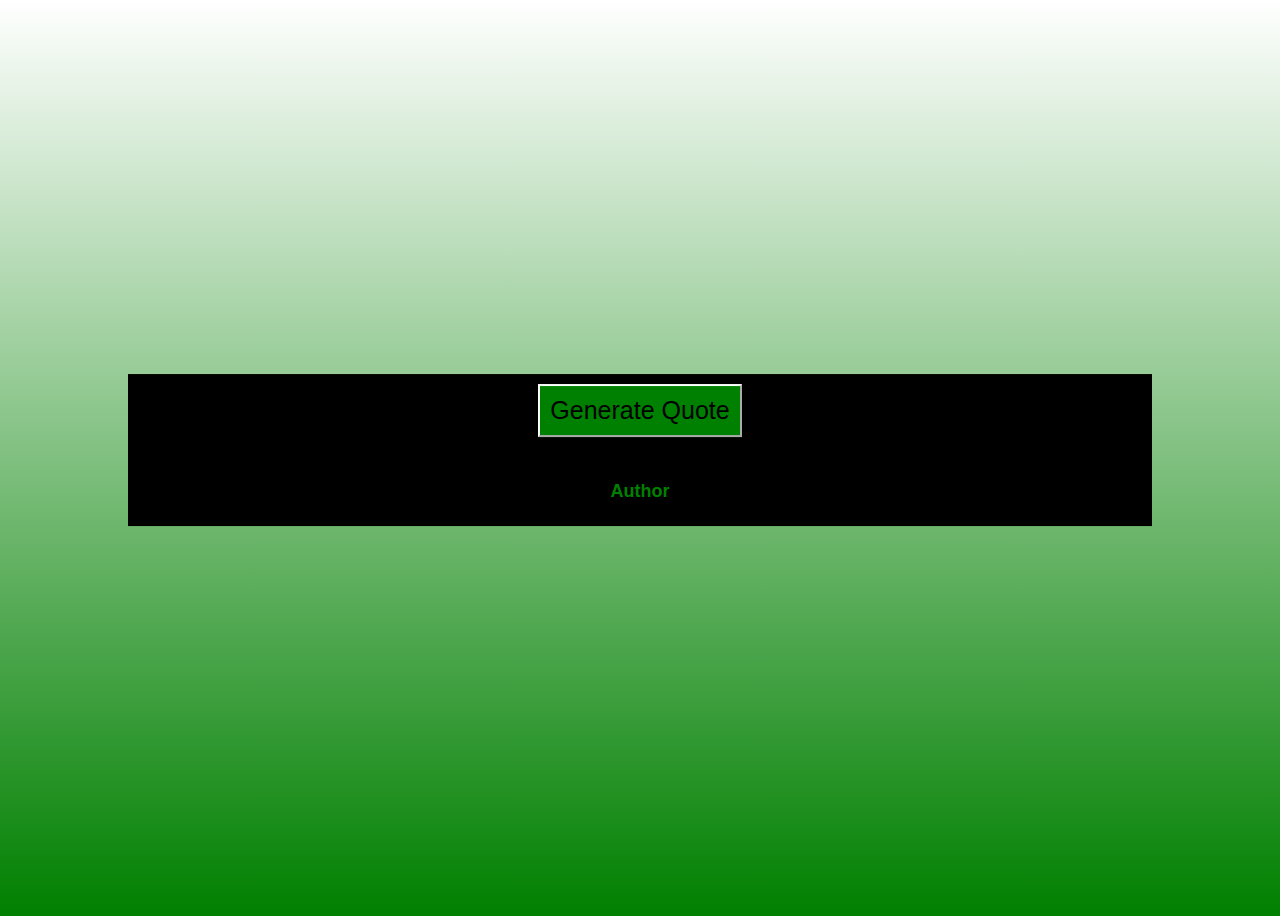
<file: Quotes/index.html>
<!DOCTYPE html>
<html lang="en">
<head>
    <meta charset="UTF-8">
    <meta http-equiv="X-UA-Compatible" content="IE=edge">
    <meta name="viewport" content="width=device-width, initial-scale=1.0">
    <link rel="stylesheet" href="style.css">
    <title>QUOTES</title>
</head>
<body>
    <div class="container">
        <div class="quoteContainer">
            <button id="generateQuote"> Generate Quote</button>
            <P id="quote"> </P>
                <h4 id="author"> Author</h4>
        </div>
    </div>
    <script src="main.js"></script>
</body>
</html>
</file>
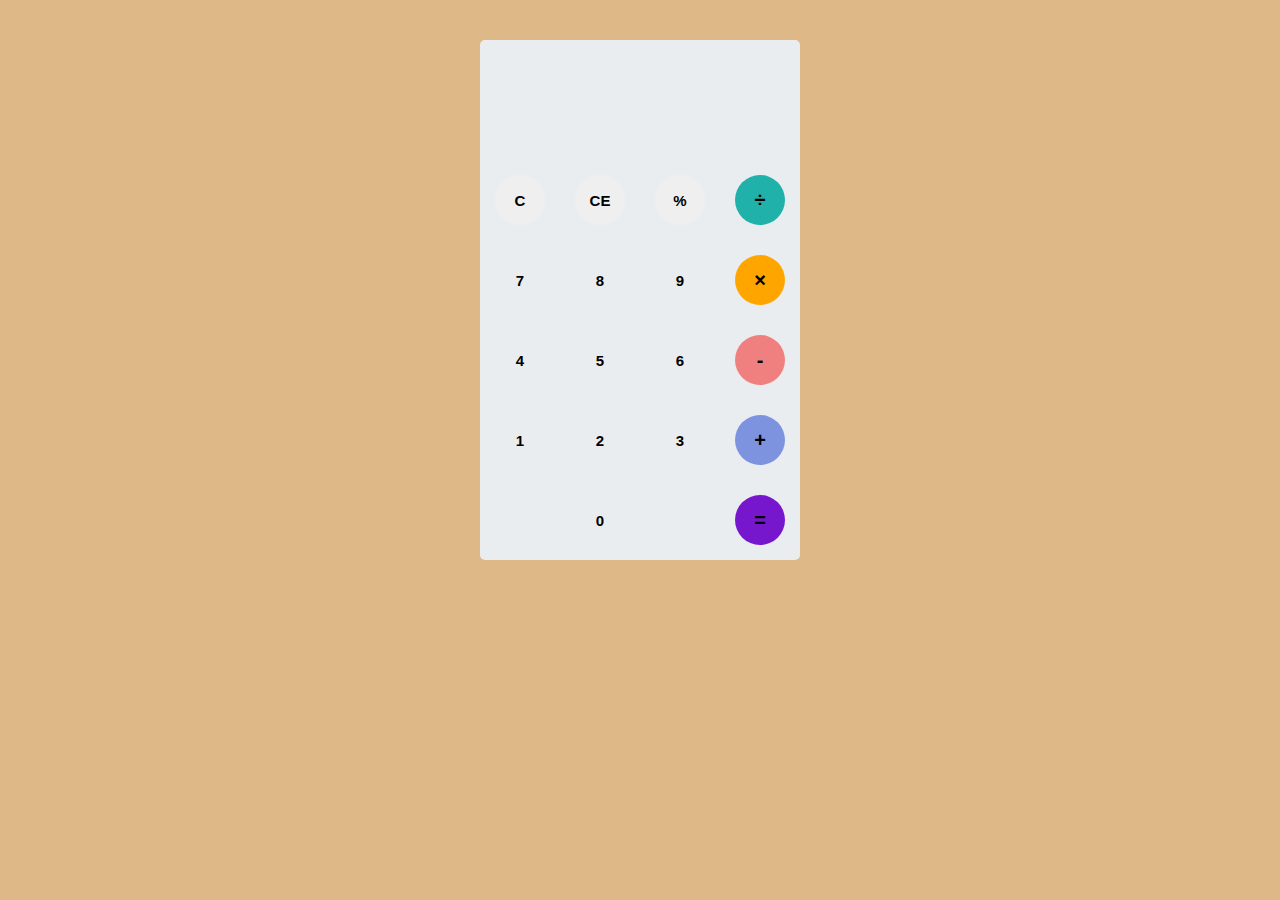
<file: Simple Calculator/index.html>
<html>
	<head>
		<link rel="stylesheet" type="text/css" href="style.css">
		<title> Calculator</title>
	</head>
	<body>
		<div id="container">
			<div id="calculator">
				<div id="result">
					<div id="history">
						<p id="history-value"></p>
					</div>
					<div id="output">
						<p id="output-value"></p>
					</div>
				</div>
				<div id="keyboard">
					<button class="operator" id="clear">C</button>
					<button class="operator" id="backspace">CE</button>
					<button class="operator" id="%">%</button>
					<button class="operator" id="/">&#247;</button>
					<button class="number" id="7">7</button>
					<button class="number" id="8">8</button>
					<button class="number" id="9">9</button>
					<button class="operator" id="*">&times;</button>
					<button class="number" id="4">4</button>
					<button class="number" id="5">5</button>
					<button class="number" id="6">6</button>
					<button class="operator" id="-">-</button>
					<button class="number" id="1">1</button>
					<button class="number" id="2">2</button>
					<button class="number" id="3">3</button>
					<button class="operator" id="+">+</button>
					<button class="empty" id="empty"></button>
					<button class="number" id="0">0</button>
					<button class="empty" id="empty"></button>
					<button class="operator" id="=">=</button>
				</div>
			</div>
		</div>
		<script src="main.js"></script>
	</body>
</html>
</file>
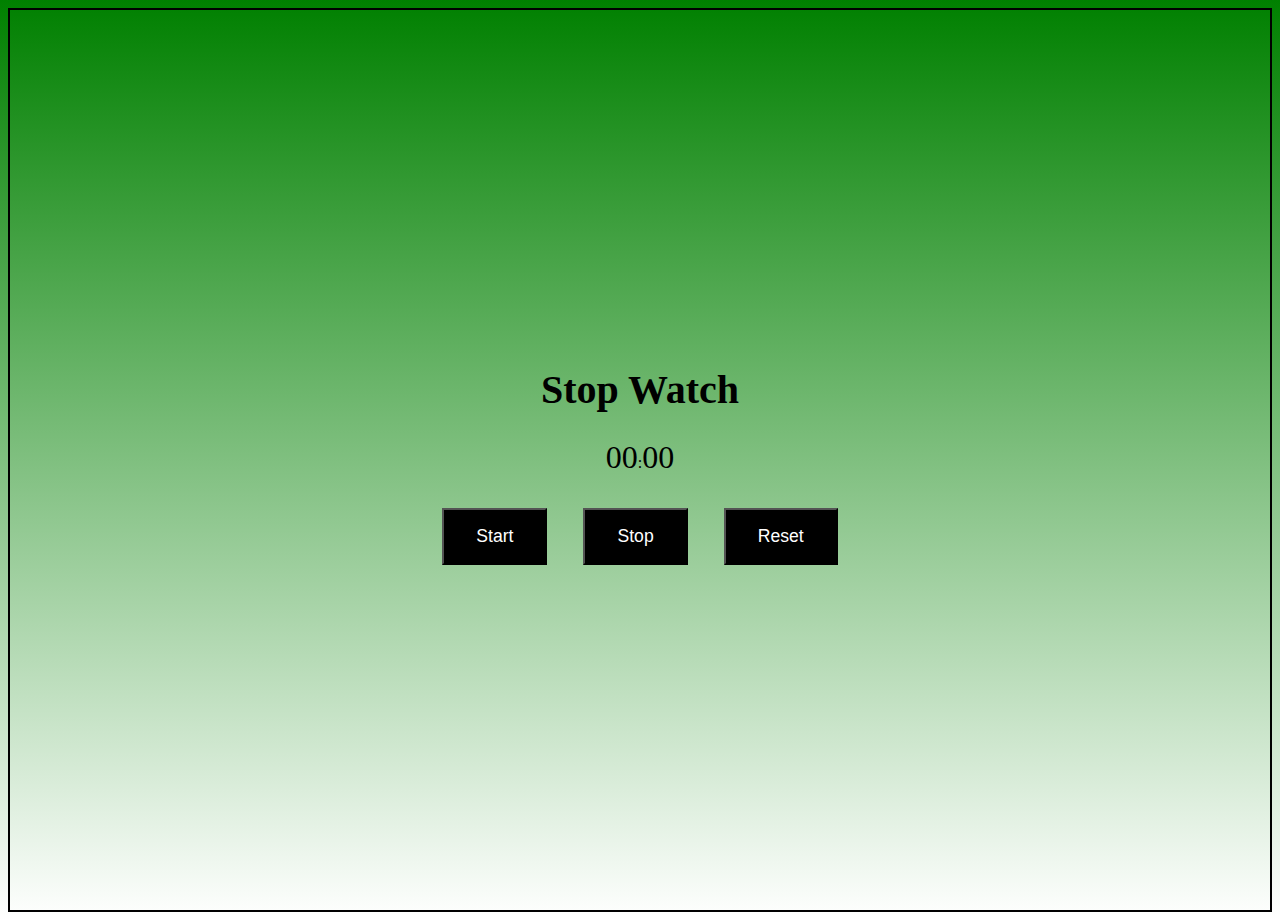
<file: Stop Watch/index.html>
<!DOCTYPE html>
<html lang="en">
<head>
    <meta charset="UTF-8">
    <meta http-equiv="X-UA-Compatible" content="IE=edge">
    <meta name="viewport" content="width=device-width, initial-scale=1.0">
    <title>Stop Watch</title>
    <link rel="stylesheet" href="style.css">
</head>
<body>
    <div class="container">
        <div> 
            <h1>Stop Watch</h1>
            <p> <span id="seconds">00</span>:<span id="milliseconds">00</span></p>
       <button id="start">Start</button>
       <button id="stop">Stop</button>
       <button id="reset">Reset</button>
       </div>

    
    </div>
    <script src="main.js"></script>
</body>
</html>
</file>
<file: Quotes/style.css>
body {
    background-image: linear-gradient(white,green);
    height: 100vh;
}
.container {
    background-color: black;
    color: wheat;
    text-align: center;
    position: absolute;
    top: 50%;
    left: 50%;
    transform: translate(-50%,-50%);
    width: 80%;
}
 #generateQuote {
     background-color: green;
     border-color: white;
     cursor: pointer;
     font-size: 25px;
     padding: 10px;
     margin: 10px 0 20px;
     outline: none;

 }
 #generateQuote:hover {
     background-color: wheat;
     border-color: green;
 }
 #author {
     color: green;
     font-weight: bold;
     font-size: 18px;
     font-family: Arial, Helvetica, sans-serif;
 }
</file>
<file: Simple Calculator/style.css>
body{
	font-family: 'Open Sans',sans-serif;
	background-color: burlywood;
}
#container{
	width: 1000px;
	height: 550px;
	margin: 20px auto;	
}
#calculator{
	width: 320px;
	height: 520px;
	background-color: #eaedef;
	margin: 0 auto;
	top: 20px;
	position: relative;
	border-radius: 5px;
}
#result{
	height: 120px;
}
#history{
	text-align: right;
	height: 20px;
	margin: 0 20px;
	padding-top: 20px;
	font-size: 15px;
	color: #919191;
}
#output{
	text-align: right;
	height: 60px;
	margin: 10px 20px;
	font-size: 30px;
}
#keyboard{
	height: 400px;
}
.operator, .number, .empty{
	width: 50px;
	height: 50px;
	margin: 15px;
	float: left;
	border-radius: 50%;
	border-width: 0;
	font-weight: bold;
	font-size: 15px;
}
.number, .empty{
	background-color: #eaedef;
}
.number, .operator{
	cursor: pointer;
}
.operator:active, .number:active{
	font-size: 13px;
}
.operator:focus, .number:focus, .empty:focus{
	outline: 0;
}
button:nth-child(4){
	font-size: 20px;
	background-color: #20b2aa;
}
button:nth-child(8){
	font-size: 20px;
	background-color: #ffa500;
}
button:nth-child(12){
	font-size: 20px;
	background-color: #f08080;
}
button:nth-child(16){
	font-size: 20px;
	background-color: #7d93e0;
}
button:nth-child(20){
	font-size: 20px;
	background-color: #7617ce;
}
</file>
<file: Stop Watch/style.css>
body{
    background-image: linear-gradient(green , white);
}
 
 .container {
display: flex;
justify-content: center;
align-items: center;
border: 2px solid #000;
height: 100vh;
text-align: center;
}
h1 {
    font-size: 2.5rem;
    font-family: cursive;
}
span {
    font-size: 2rem;
    }
    button {
        background-color: #000;
        color: white;
        padding: 1rem 2rem;
        font-size: 1.1rem;
        margin: 1rem;
    }
</file>
